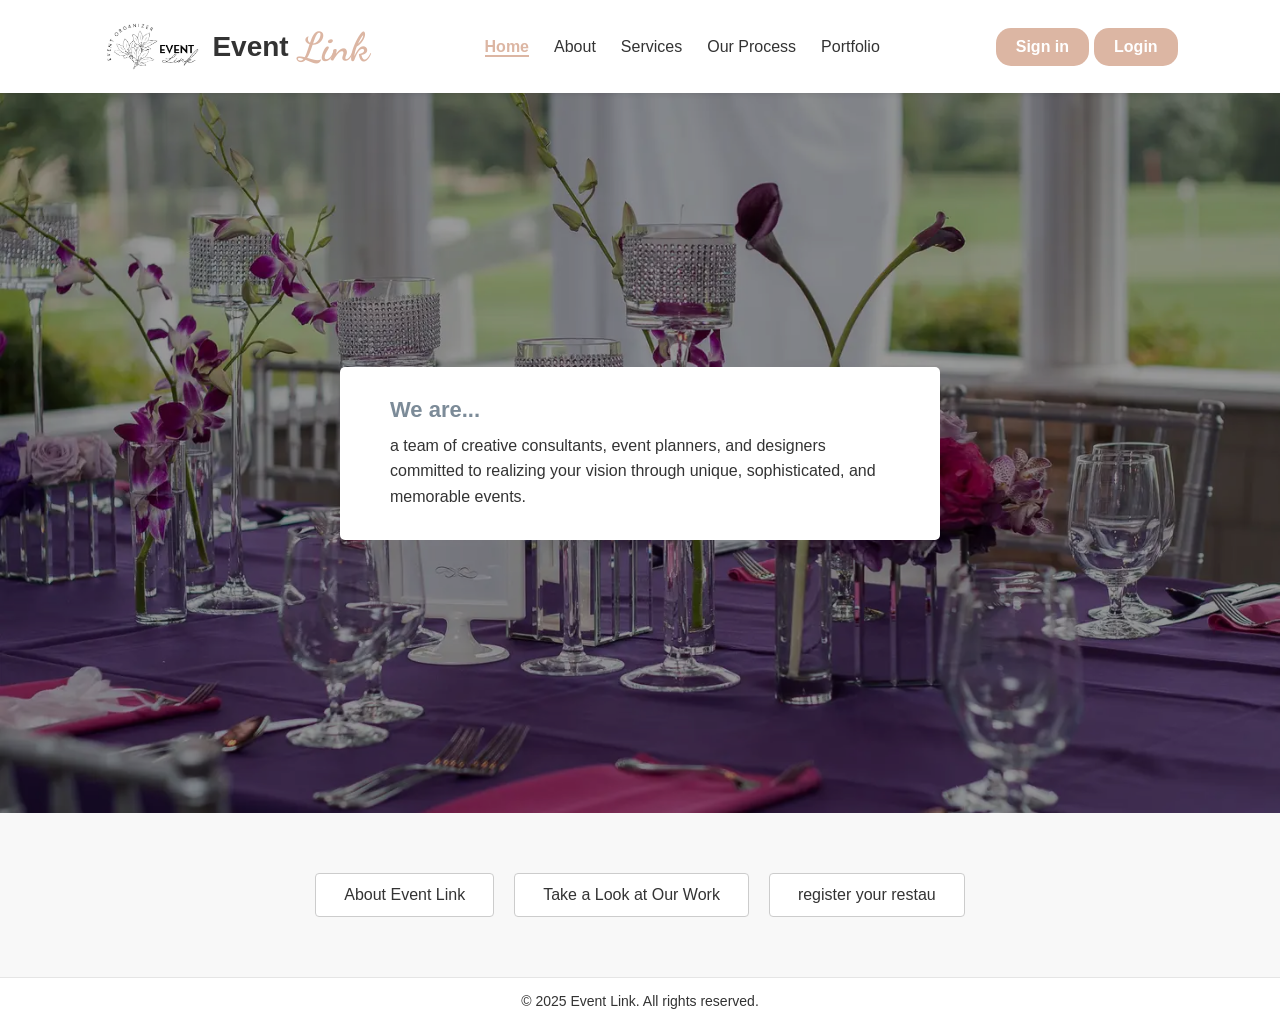
<file: index.html>
<!DOCTYPE html>
<html lang="en">
<head>
    <meta charset="UTF-8">
    <meta name="viewport" content="width=device-width, initial-scale=1.0">
    <title>Event Link</title>
    <link rel="stylesheet" href="style.css">
    <link href="https://fonts.googleapis.com/css2?family=Dancing+Script:wght@400;700&display=swap" rel="stylesheet">

</head>
<body>
    <!-- Top Banner
    <div class="top-banner">
        Looking for unforgettable events? <a href="#">Click here!</a>
    </div> -->

    <!-- Header Navigation -->
    <header>
        <div class="logo"> <img src="img/logo.png" alt="evenlink" class="logo1" >
            Event<span style="font-family: Dancing Script;font-size: 40px;">Link</span> 
       
        </div>
        <nav>
        <ul>
            <li><a href="#home" class="active">Home</a></li>
            <li><a href="#about">About</a></li>
            <li><a href="#services">Services</a></li>
            <li><a href="#process">Our Process</a></li>
            <li><a href="#portfolio">Portfolio</a></li>
        </ul>
    </nav>

        <div class="header-buttons">
            <a href="signup.html" class="login-btn">Sign in</a>
            <a href="customer_login.html" class="login-btn1">Login</a>
        </div>
    </header>

    <!-- Hero Section -->
    <section class="hero" id="home">
        <div class="overlay">
            <div class="hero-text-box">
                <h3>We are...</h3>
                <p>a team of creative consultants, event planners, and designers committed to realizing your vision through unique, sophisticated, and memorable events.</p>
            </div>
        </div>
    </section>

    <!-- About Section -->
    <section class="about" id="about">
        <div class="buttons">
            <a href="#about" class="btn">About Event Link</a>
            <a href="#portfolio" class="btn">Take a Look at Our Work</a>
            <a href="regform.php" class="btn">register your restau</a>

        </div>
    </section>

    <!-- Footer -->
    <footer>
        <p>© 2025 Event Link. All rights reserved.</p>
    </footer>
</body>
</html>
</file>
<file: style.css>
/* General Reset */
* {
    margin: 0;
    padding: 0;
    box-sizing: border-box;
    font-family: "Poppins", sans-serif;
}

body {
    background-color: #f8f8f8;
    color: #333;
}

/* Top Banner
.top-banner {
    background-color: #2f2f2f;
    color: white;
    text-align: center;
    padding: 8px 0;
    font-size: 14px;
}

.top-banner a {
    color: #dcb6a3;
    text-decoration: none;
    font-weight: 600;
} */

/* Header */
header {
    display: flex;
    justify-content: space-between;
    align-items: center;
    padding: 20px 8%;
    background-color: white;
    box-shadow: 0 1px 5px rgba(0,0,0,0.1);
    position: sticky;
    top: 0;
    z-index: 10;
}

/* Logo container */
.logo {
    display: flex;
    align-items: center;
    gap: 10px; /* space between logo image and text */
    font-size: 28px;
    font-weight: 700;
    color: #333;
}

/* Logo image styling */
.logo1 {
    width: 100px;      /* adjust size as needed */
    height: auto;
}

/* Optional: make EventLink text align perfectly */
.logo span {
    color: #dcb6a3;
    font-family: "Dancing Script", cursive;
    font-size: 40px;
}


nav ul {
    list-style: none;
    display: flex;
    gap: 25px;
}

nav ul li a {
    text-decoration: none;
    color: #333;
    font-weight: 500;
    transition: color 0.3s ease;
}

/* Highlight active link */
nav ul li a.active {
    color: #dcb6a3;
    font-weight: 700;
    border-bottom: 2px solid #dcb6a3;
}


nav ul li a:hover {
    color: #dcb6a3;
}

/* Header Right Buttons */
.header-buttons {
    display: flex;
    gap: 5px; /* controls spacing between Sign In and Login */
}

.login-btn,
.login-btn1 {
    background-color: #dcb6a3;
    color: white;
    padding: 10px 20px;
    border-radius: 15px;
    text-decoration: none;
    font-weight: 600;
    transition: background 0.3s ease;
}

.login-btn:hover,
.login-btn1:hover {
    background-color: #c49b88;
}

/* Hero Section */
.hero {
    background: url('img/event1.webp') center/cover no-repeat;
    height: 80vh;
    position: relative;
}

.overlay {
    background: rgba(0, 0, 0, 0.4);
    height: 100%;
    display: flex;
    justify-content: center;
    align-items: center;
}

.hero-text-box {
    background-color: #fff;
    padding: 30px 50px;
    border-radius: 5px;
    max-width: 600px;
    text-align: left;
}

.hero-text-box h3 {
    color: #7c8b98;
    font-size: 22px;
    margin-bottom: 10px;
}

.hero-text-box p {
    color: #333;
    line-height: 1.6;
}

/* About Buttons */
.about {
    padding: 60px 0;
    text-align: center;
    background-color: #f8f8f8;
}

.buttons {
    display: flex;
    justify-content: center;
    gap: 20px;
}

.btn {
    background: white;
    border: 1px solid #ccc;
    color: #333;
    padding: 12px 28px;
    text-decoration: none;
    border-radius: 4px;
    font-weight: 500;
    transition: all 0.3s ease;
}

.btn:hover {
    background-color: #dcb6a3;
    color: white;
    border-color: #dcb6a3;
}

/* Footer */
footer {
    background: #fff;
    text-align: center;
    padding: 15px;
    border-top: 1px solid #e5e5e5;
    font-size: 14px;
}

/* Responsive */
@media (max-width: 768px) {
    header {
        flex-direction: column;
        align-items: flex-start;
        gap: 10px;
    }

    nav ul {
        flex-wrap: wrap;
        gap: 15px;
    }

    .header-buttons {
        width: 100%;
        justify-content: flex-start;
    }

    .hero-text-box {
        padding: 20px;
        width: 90%;
    }

    .buttons {
        flex-direction: column;
    }
}
</file>
